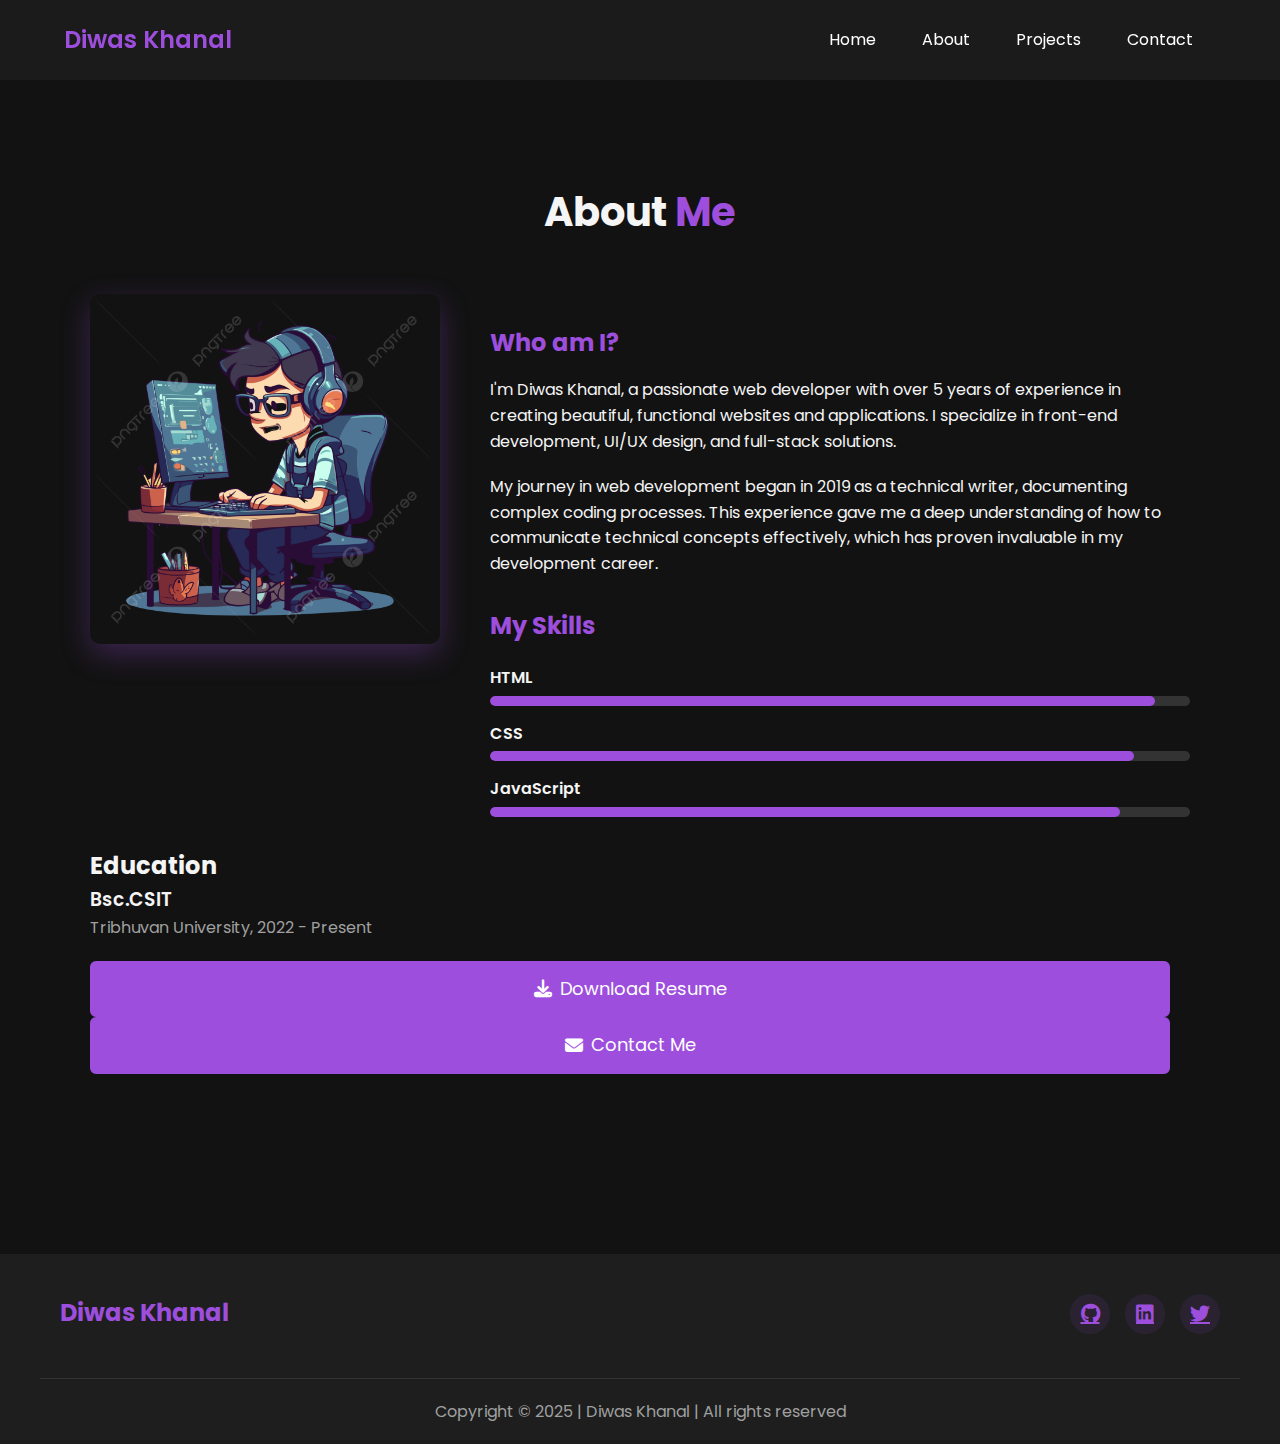
<file: about.html>
<!DOCTYPE html>
<html lang="en">
  <head>
    <meta charset="UTF-8" />
    <meta name="viewport" content="width=device-width, initial-scale=1.0" />
    <title>About | Diwas Khanal</title>
    <link rel="preconnect" href="https://fonts.googleapis.com" />
    <link rel="preconnect" href="https://fonts.gstatic.com" crossorigin />
    <link
      href="https://fonts.googleapis.com/css2?family=Poppins:wght@400;600;700&display=swap"
      rel="stylesheet"
    />
    <link rel="stylesheet" href="style.css">
    <link rel="stylesheet" href="https://cdnjs.cloudflare.com/ajax/libs/font-awesome/6.3.0/css/all.min.css">
  </head>
  <body>
    <header>
      <nav>
        <div class="left"><a href="index.html">Diwas Khanal</a></div>
        <div class="right">
            <ul>
                <li><a href="index.html">Home</a></li>
                <li><a href="about.html">About</a></li>
                <li><a href="projects.html">Projects</a></li>
                <li><a href="contact.html">Contact</a></li>
            </ul>
        </div>
      </nav>
    </header>

    <main>
        <section class="aboutSection">
            <h1>About <span class="text-purple">Me</span></h1>
            
            <div class="about-container">
                <div class="about-image">
                    <img src="images/dev3.png" alt="Diwas Khanal">
                </div>
                
                <div class="about-content">
                    <h2>Who am I?</h2>
                    <p>I'm Diwas Khanal, a passionate web developer with over 5 years of experience in creating beautiful, functional websites and applications. I specialize in front-end development, UI/UX design, and full-stack solutions.</p>
                    
                    <p>My journey in web development began in 2019 as a technical writer, documenting complex coding processes. This experience gave me a deep understanding of how to communicate technical concepts effectively, which has proven invaluable in my development career.</p>
                    
                    <h2>My Skills</h2>
                    <div class="skills-container">
                        <div class="skill-item">
                            <div class="skill-name">HTML</div>
                            <div class="skill-bar">
                                <div class="skill-level" style="width: 95%"></div>
                            </div>
                        </div>
                        <div class="skill-item">
                            <div class="skill-name">CSS</div>
                            <div class="skill-bar">
                                <div class="skill-level" style="width: 92%"></div>
                            </div>
                        </div>
                        <div class="skill-item">
                            <div class="skill-name">JavaScript</div>
                            <div class="skill-bar">
                                <div class="skill-level" style="width: 90%"></div>
                            </div>
                        </div>
                        
                        </div>
                    
                        </div>
                        
                        </div>
                    </div>
                    
                    <h2>Education</h2>
                    <div class="education-item">
                        <h3>Bsc.CSIT</h3>
                        <p>Tribhuvan University, 2022 - Present</p>
                    </div>
                    
                    <div class="buttons">
                        <a href="#" class="btn"><i class="fas fa-download"></i> Download Resume</a>
                        <a href="contact.html" class="btn"><i class="fas fa-envelope"></i> Contact Me</a>
                    </div>
                </div>
            </div>
        </section>
    </main> 

    <footer>
        <div class="footer">
            <div class="footer-left">
                <h3>Diwas Khanal</h3>
            </div>
            
            <div class="footer-right">
                <div class="social-icons">
                    <a href="https://github.com/diwaskhanal" target="_blank"><i class="fab fa-github"></i></a>
                    <a href="https://www.linkedin.com/in/diwaskhanal/" target="_blank"><i class="fab fa-linkedin"></i></a>
                    <a href="https://twitter.com" target="_blank"><i class="fab fa-twitter"></i></a>
                </div>
            </div>
        </div>
        
        <div class="footer-rights">
           Copyright &copy; 2025 | Diwas Khanal | All rights reserved
        </div>
    </footer>
  </body>
</html>
</file>
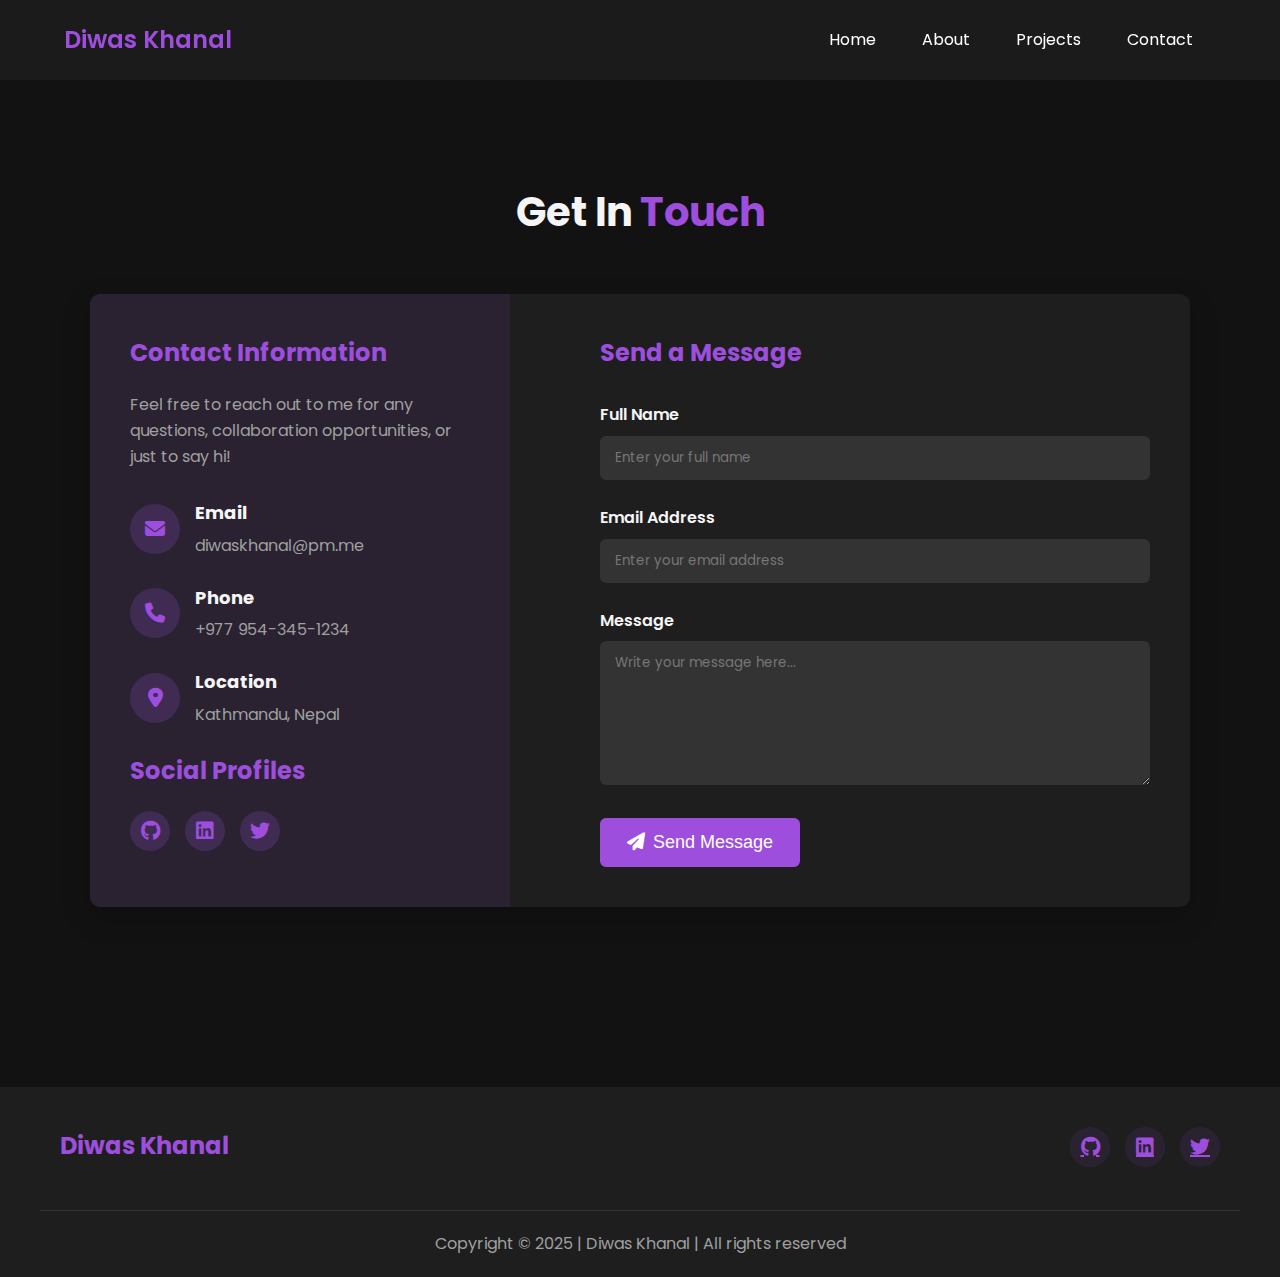
<file: contact.html>
<!DOCTYPE html>
<html lang="en">
  <head>
    <meta charset="UTF-8" />
    <meta name="viewport" content="width=device-width, initial-scale=1.0" />
    <title>Contact | Diwas Khanal</title>
    <link rel="preconnect" href="https://fonts.googleapis.com" />
    <link rel="preconnect" href="https://fonts.gstatic.com" crossorigin />
    <link
      href="https://fonts.googleapis.com/css2?family=Poppins:wght@400;600;700&display=swap"
      rel="stylesheet"
    />
    <link rel="stylesheet" href="style.css">
    <link rel="stylesheet" href="https://cdnjs.cloudflare.com/ajax/libs/font-awesome/6.3.0/css/all.min.css">
  </head>
  <body>
    <header>
      <nav>
        <div class="left"><a href="index.html">Diwas Khanal</a></div>
        <div class="right">
            <ul>
                <li><a href="index.html">Home</a></li>
                <li><a href="about.html">About</a></li>
                <li><a href="projects.html">Projects</a></li>
                <li><a href="contact.html">Contact</a></li>
            </ul>
        </div>
      </nav>
    </header>

    <main>
        <section class="contactSection">
            <h1>Get In <span class="text-purple">Touch</span></h1>
            
            <div class="contact-container">
                <div class="contact-info">
                    <h2>Contact Information</h2>
                    <p>Feel free to reach out to me for any questions, collaboration opportunities, or just to say hi!</p>
                    
                    <div class="info-item">
                        <div class="info-icon">
                            <i class="fas fa-envelope"></i>
                        </div>
                        <div class="info-text">
                            <h3>Email</h3>
                            <p>diwaskhanal@pm.me</p>
                        </div>
                    </div>
                    
                    <div class="info-item">
                        <div class="info-icon">
                            <i class="fas fa-phone"></i>
                        </div>
                        <div class="info-text">
                            <h3>Phone</h3>
                            <p>+977 954-345-1234</p>
                        </div>
                    </div>
                    
                    <div class="info-item">
                        <div class="info-icon">
                            <i class="fas fa-map-marker-alt"></i>
                        </div>
                        <div class="info-text">
                            <h3>Location</h3>
                            <p>Kathmandu, Nepal</p>
                        </div>
                    </div>
                    
                    <h2>Social Profiles</h2>
                    <div class="social-links">
                        <a href="https://github.com/diwaskhanal" target="_blank" class="social-link">
                            <i class="fab fa-github"></i>
                        </a>
                        <a href="https://www.linkedin.com/in/diwaskhanal/" target="_blank" class="social-link">
                            <i class="fab fa-linkedin"></i>
                        </a>
                        <a href="https://twitter.com" target="_blank" class="social-link">
                            <i class="fab fa-twitter"></i>
                        </a>
                    </div>
                </div>
                
                <div class="contact-form">
                    <h2>Send a Message</h2>
                    <form id="contactForm">
                        <div class="form-group">
                            <label for="fullName">Full Name</label>
                            <input type="text" id="fullName" name="fullName" required placeholder="Enter your full name">
                        </div>
                        
                        <div class="form-group">
                            <label for="email">Email Address</label>
                            <input type="email" id="email" name="email" required placeholder="Enter your email address">
                        </div>
                        
                        <div class="form-group">
                            <label for="message">Message</label>
                            <textarea id="message" name="message" rows="6" required placeholder="Write your message here..."></textarea>
                        </div>
                        
                        <button type="submit" class="btn submit-btn"><i class="fas fa-paper-plane"></i> Send Message</button>
                    </form>
                </div>
            </div>
        </section>
    </main> 

    <footer>
        <div class="footer">
            <div class="footer-left">
                <h3>Diwas Khanal</h3>
            </div>
            
            <div class="footer-right">
                <div class="social-icons">
                    <a href="https://github.com/diwaskhanal" target="_blank"><i class="fab fa-github"></i></a>
                    <a href="https://www.linkedin.com/in/diwaskhanal/" target="_blank"><i class="fab fa-linkedin"></i></a>
                    <a href="https://twitter.com" target="_blank"><i class="fab fa-twitter"></i></a>
                </div>
            </div>
        </div>
        
        <div class="footer-rights">
           Copyright &copy; 2025 | Diwas Khanal | All rights reserved
        </div>
    </footer>

    <script>
        document.getElementById('contactForm').addEventListener('submit', function(event) {
            event.preventDefault();
            
            // Form validation and submission logic would go here
            alert('Thank you for your message! I will get back to you soon.');
            this.reset();
        });
    </script>
  </body>
</html>
</file>
<file: style.css>
* {
    margin: 0;
    padding: 0;
    box-sizing: border-box;
  }
  
  body {
    background-color: #121212;
    color: #f5f5f5;
    font-family: 'Poppins', sans-serif;
    line-height: 1.6;
    min-height: 100vh;
    display: flex;
    flex-direction: column;
  }
  
  main {
    flex: 1;
  }
  
  nav {
    display: flex;
    justify-content: space-between;
    align-items: center;
    height: 80px;
    background-color: rgba(30, 30, 30, 0.8);
    backdrop-filter: blur(10px);
    position: sticky;
    top: 0;
    z-index: 100;
    padding: 0 5%;
  }
  
  nav ul {
    display: flex;
    justify-content: center;
  }  
  
  nav ul li {
    list-style: none;
    margin: 0 23px;
  }
  
  nav ul li a {
    text-decoration: none;
    color: white;
    transition: all 0.3s ease;
  }
  
  nav ul li a:hover {
    color: #9d4edd;
    font-size: 1.01rem;
  }
  
  main hr {
    border: 0;
    background: #9d4edd;
    height: 2px;
    margin: 120px 0;
  }
  
  .left {
    font-size: 1.5rem;
    font-weight: 600;
  }
  
  .left a {
    color: #9d4edd;
    text-decoration: none;
  }
  
  .firstSection {
    display: flex;
    justify-content: space-around;
    align-items: center;
    margin: 100px 0;
    padding: 0 50px;
  }
  
  .firstSection > div {
    width: 40%;
  }
  
  .leftSection {
    font-size: 3rem;
  }
  
  .leftSection .buttons {
    padding: 60px 0;
    display: flex;
  }
  
  .btn {
    padding: 12px 24px;
    background-color: #9d4edd;
    color: white;
    border: 2px solid #9d4edd;
    border-radius: 6px;
    font-size: 18px;
    cursor: pointer;
    margin-right: 20px;
    transition: all 0.3s ease;
    min-width: 180px;
    text-align: center;
    display: flex;
    align-items: center;
    justify-content: center;
    text-decoration: none;
  }
  
  .btn i {
    margin-right: 8px;
  }
  
  .btn:hover {
    background-color: transparent;
    color: #9d4edd;
  }
  
  .rightSection img {
    width: 90%;
    border-radius: 10px;
    box-shadow: 0 10px 30px rgba(157, 78, 221, 0.3);
  }
  
  .text-purple {
    color: #9d4edd;
  }
  
  .text-gray {
    color: #a0a0a0;
  }
  
  #element {
    color: #9d4edd;
  }
  
  .secondSection {
    max-width: 90vw;
    margin: auto;
    padding-bottom: 60px;
  }
  
  .secondSection h1 {
    font-size: 2rem;
    margin-bottom: 40px;
  }
  
  .timeline-container {
    display: flex;
    justify-content: space-between;
    margin-top: 50px;
    position: relative;
  }
  
  .timeline-container::before {
    content: '';
    position: absolute;
    top: 50px;
    left: 0;
    width: 100%;
    height: 2px;
    background-color: #9d4edd;
  }
  
  .timeline-item {
    display: flex;
    flex-direction: column;
    align-items: center;
    width: 18%;
    position: relative;
  }
  
  .timeline-icon {
    width: 50px;
    height: 50px;
    border-radius: 50%;
    background-color: #1e1e1e;
    border: 2px solid #9d4edd;
    display: flex;
    justify-content: center;
    align-items: center;
    margin-bottom: 20px;
    position: relative;
    z-index: 2;
    color: #9d4edd;
    font-size: 1.25rem;
  }
  
  .timeline-icon img {
    width: 25px;
    height: 25px;
  }
  
  .timeline-content {
    text-align: center;
  }
  
  .timeline-title {
    font-weight: 600;
    font-size: 16px;
    margin-bottom: 5px;
  }
  
  .timeline-date {
    color: #a0a0a0;
    font-size: 14px;
  }
  
  /* About Page Styles */
  .aboutSection, .projectsSection, .contactSection {
    max-width: 1200px;
    margin: 100px auto;
    padding: 0 50px;
  }
  
  .aboutSection h1, .projectsSection h1, .contactSection h1 {
    font-size: 2.5rem;
    margin-bottom: 50px;
    text-align: center;
  }
  
  .about-container {
    display: flex;
    gap: 50px;
    align-items: flex-start;
  }
  
  @media (max-width: 768px) {
    .about-container {
      flex-direction: column;
    }
  }
  
  .about-image {
    flex: 1;
    min-width: 300px;
    max-width: 400px;
  }
  
  .about-image img {
    width: 100%;
    border-radius: 10px;
    box-shadow: 0 10px 30px rgba(157, 78, 221, 0.3);
  }
  
  .about-content {
    flex: 2;
  }
  
  .about-content h2 {
    color: #9d4edd;
    margin-top: 30px;
    margin-bottom: 15px;
  }
  
  .about-content p {
    margin-bottom: 20px;
  }
  
  .skills-container {
    margin: 20px 0 30px;
  }
  
  .skill-item {
    margin-bottom: 15px;
  }
  
  .skill-name {
    margin-bottom: 5px;
    font-weight: 600;
  }
  
  .skill-bar {
    height: 10px;
    background-color: #333;
    border-radius: 5px;
    overflow: hidden;
  }
  
  .skill-level {
    height: 100%;
    background-color: #9d4edd;
    border-radius: 5px;
  }
  
  .education-item {
    margin-bottom: 20px;
  }
  
  .education-item h3 {
    font-weight: 600;
    color: #f5f5f5;
  }
  
  .education-item p {
    color: #a0a0a0;
  }
  
  .about-content .buttons {
    display: flex;
    gap: 20px;
    margin-top: 30px;
    flex-wrap: wrap;
  }
  
  /* Projects Page Styles */
  .projects-container {
    display: grid;
    grid-template-columns: repeat(auto-fill, minmax(350px, 1fr));
    gap: 30px;
    margin-top: 50px;
  }
  
  .project-card {
    background-color: #1e1e1e;
    border-radius: 10px;
    overflow: hidden;
    transition: transform 0.3s ease, box-shadow 0.3s ease;
  }
  
  .project-card:hover {
    transform: translateY(-5px);
    box-shadow: 0 10px 30px rgba(157, 78, 221, 0.3);
  }
  
  .project-image {
    height: 200px;
    overflow: hidden;
  }
  
  .project-image img {
    width: 100%;
    height: 100%;
    object-fit: cover;
    transition: transform 0.3s ease;
  }
  
  .project-card:hover .project-image img {
    transform: scale(1.05);
  }
  
  .project-content {
    padding: 20px;
  }
  
  .project-content h3 {
    margin-bottom: 10px;
    color: #f5f5f5;
  }
  
  .project-tags {
    display: flex;
    flex-wrap: wrap;
    margin-bottom: 15px;
  }
  
  .project-tags span {
    background-color: rgba(157, 78, 221, 0.2);
    color: #9d4edd;
    padding: 5px 10px;
    border-radius: 5px;
    margin-right: 10px;
    margin-bottom: 10px;
    font-size: 14px;
  }
  
  .project-links {
    display: flex;
    margin-top: 20px;
  }
  
  .project-link {
    display: inline-block;
    padding: 8px 15px;
    background-color: rgba(157, 78, 221, 0.2);
    color: #9d4edd;
    border-radius: 5px;
    margin-right: 15px;
    text-decoration: none;
    transition: all 0.3s ease;
  }
  
  .project-link:hover {
    background-color: #9d4edd;
    color: white;
  }
  
  .more-projects {
    text-align: center;
    margin-top: 60px;
  }
  
  .more-projects p {
    margin-bottom: 20px;
    font-size: 18px;
  }
  
  /* Contact Page Styles */
  .contact-container {
    display: grid;
    grid-template-columns: 1fr 1.5fr;
    gap: 50px;
    background-color: #1e1e1e;
    border-radius: 10px;
    overflow: hidden;
    box-shadow: 0 10px 30px rgba(0, 0, 0, 0.2);
  }
  
  @media (max-width: 768px) {
    .contact-container {
      grid-template-columns: 1fr;
    }
  }
  
  .contact-info {
    padding: 40px;
    background-color: rgba(157, 78, 221, 0.1);
  }
  
  .contact-info h2 {
    color: #9d4edd;
    margin-bottom: 20px;
  }
  
  .contact-info p {
    margin-bottom: 30px;
    color: #a0a0a0;
  }
  
  .info-item {
    display: flex;
    align-items: center;
    margin-bottom: 25px;
  }
  
  .info-icon {
    width: 50px;
    height: 50px;
    background-color: rgba(157, 78, 221, 0.2);
    border-radius: 50%;
    display: flex;
    justify-content: center;
    align-items: center;
    margin-right: 15px;
    color: #9d4edd;
    font-size: 20px;
  }
  
  .info-text h3 {
    font-size: 18px;
    margin-bottom: 5px;
  }
  
  .info-text p {
    margin: 0;
    color: #a0a0a0;
  }
  
  .social-links {
    display: flex;
    margin-top: 20px;
  }
  
  .social-link {
    width: 40px;
    height: 40px;
    background-color: rgba(157, 78, 221, 0.2);
    border-radius: 50%;
    display: flex;
    justify-content: center;
    align-items: center;
    margin-right: 15px;
    color: #9d4edd;
    text-decoration: none;
    transition: all 0.3s ease;
    font-size: 20px;
  }
  
  .social-link:hover {
    background-color: #9d4edd;
    color: white;
  }
  
  .contact-form {
    padding: 40px;
  }
  
  .contact-form h2 {
    color: #9d4edd;
    margin-bottom: 30px;
  }
  
  .form-group {
    margin-bottom: 25px;
  }
  
  .form-group label {
    display: block;
    margin-bottom: 8px;
    font-weight: 600;
  }
  
  .form-group input, .form-group textarea {
    width: 100%;
    padding: 12px 15px;
    background-color: #333;
    border: none;
    border-radius: 6px;
    color: #f5f5f5;
    font-family: 'Poppins', sans-serif;
    transition: all 0.3s ease;
  }
  
  .form-group input:focus, .form-group textarea:focus {
    outline: none;
    box-shadow: 0 0 0 2px #9d4edd;
  }
  
  .form-group input::placeholder, .form-group textarea::placeholder {
    color: #777;
  }
  
  .submit-btn {
    margin-top: 10px;
    min-width: 200px;
  }
  
  /* Footer Styles */
  footer {
    background-color: #1e1e1e;
    padding: 40px 0 0;
    margin-top: 80px;
  }
  
  .footer {
    display: flex;
    justify-content: space-between;
    max-width: 1200px;
    margin: 0 auto;
    padding: 0 20px 30px;
  }
  
  @media (max-width: 768px) {
    .footer {
      flex-direction: column;
      gap: 30px;
    }
  }
  
  .footer-left {
    max-width: 300px;
  }
  
  .footer-left h3 {
    color: #9d4edd;
    font-size: 1.5rem;
    margin-bottom: 15px;
  }
  
  .footer-left p {
    color: #a0a0a0;
  }
  
  .footer-right {
    display: flex;
    gap: 30px;
  }
  
  @media (max-width: 576px) {
    .footer-right {
      flex-direction: column;
      gap: 20px;
    }
  }
  
  .social-icons {
    display: flex;
  }
  
  .social-icons a {
    width: 40px;
    height: 40px;
    background-color: rgba(157, 78, 221, 0.1);
    border-radius: 50%;
    display: flex;
    justify-content: center;
    align-items: center;
    margin-left: 15px;
    transition: all 0.3s ease;
    color: #9d4edd;
    font-size: 20px;
  }
  
  .social-icons a:hover {
    background-color: #9d4edd;
    color: white;
  }
  
  .footer-rights {
    text-align: center;
    color: #a0a0a0;
    padding: 20px 0;
    border-top: 1px solid #333;
    max-width: 1200px;
    margin: 0 auto;
  }
  
  /* Responsive adjustments */
  @media (max-width: 992px) {
    .firstSection {
      flex-direction: column;
      align-items: center;
      text-align: center;
    }
    
    .firstSection > div {
      width: 100%;
      margin-bottom: 50px;
    }
    
    .leftSection .buttons {
      justify-content: center;
    }
    
    .timeline-container {
      flex-wrap: wrap;
      justify-content: center;
    }
    
    .timeline-item {
      width: 45%;
      margin-bottom: 40px;
    }
  }
  
  @media (max-width: 576px) {
    .leftSection {
      font-size: 2rem;
    }
    
    .leftSection .buttons {
      flex-direction: column;
      align-items: center;
    }
    
    .btn {
      margin-right: 0;
      margin-bottom: 20px;
    }
    
    .timeline-item {
      width: 100%;
    }
    
    nav ul li {
      margin: 0 10px;
    }
  }
</file>
